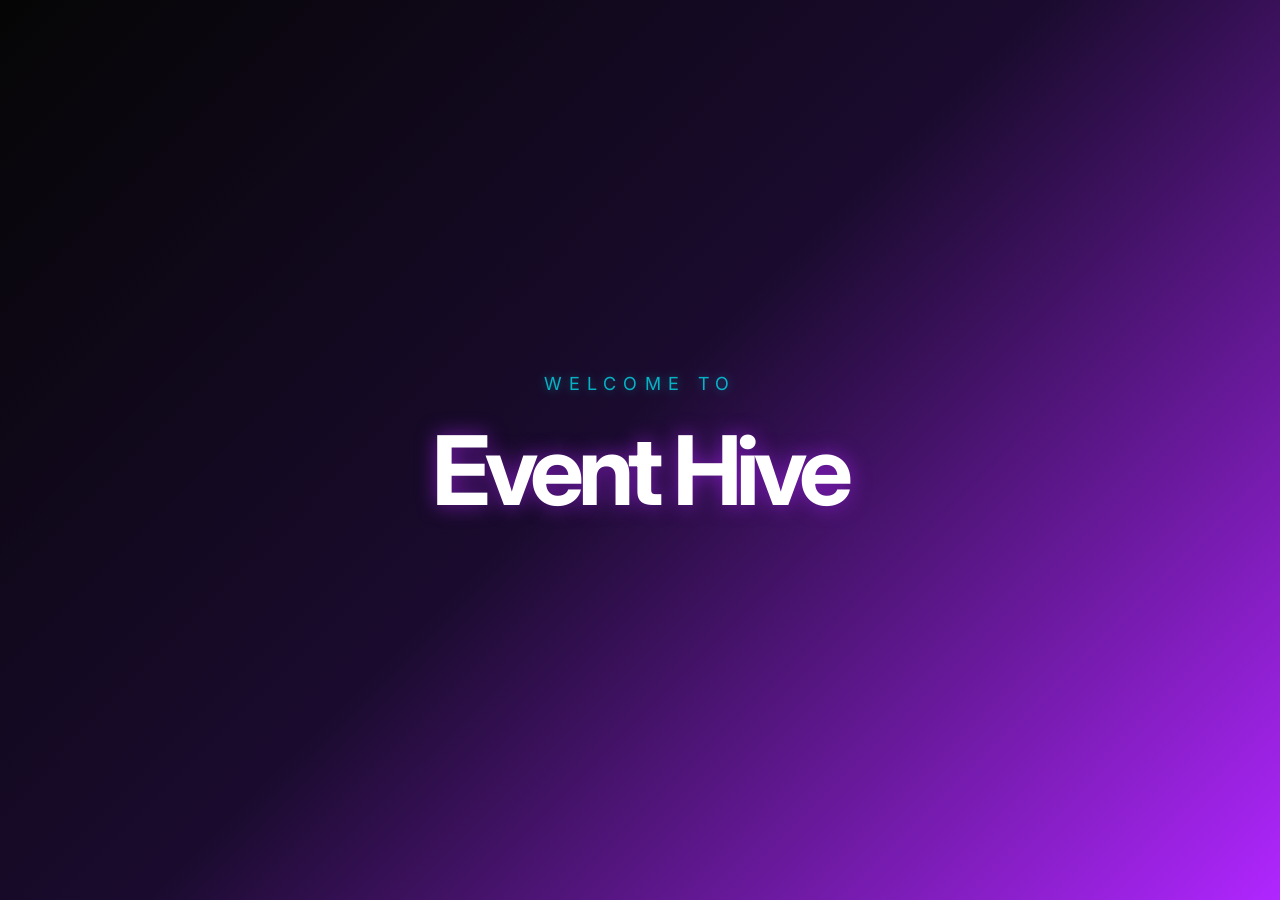
<file: index.html>
<!DOCTYPE html>
<html lang="en">

<head>
    <meta charset="UTF-8">
    <meta name="viewport" content="width=device-width, initial-scale=1.0">
    <title>Event Hive</title>
    <link rel="stylesheet" href="styles.css">
</head>

<body>
    <!-- Grid Pixelate Wipe Overlay -->
    <div id="wipe-overlay">
        <div id="wipe-grid"></div>
        <div id="wipe-scene-a">
            <div class="wipe-subtitle">WELCOME TO</div>
            <div class="wipe-title">Event Hive</div>
        </div>
    </div>
    <nav class="navbar">
        <ul>
            <li><a href="index.html">🏠 Home</a></li>
            <li><a href="add-event.html">✚ Add Event</a></li>
            <li><a href="past-events.html">⏳ Past Events</a></li>
        </ul>
    </nav>
    <main class="container">
        <header>
            <h1>🗓️ Event Hive</h1>
            <p id="eventCount" class="event-count">Total Events: 0</p>
        </header>

        <section class="list-section">
            <h2>🔥 Upcoming Events</h2>
            <ul id="eventList"></ul>
        </section>

    </main>
    <script src="config.js"></script>
    <script src="script.js"></script>
</body>

</html>
</file>
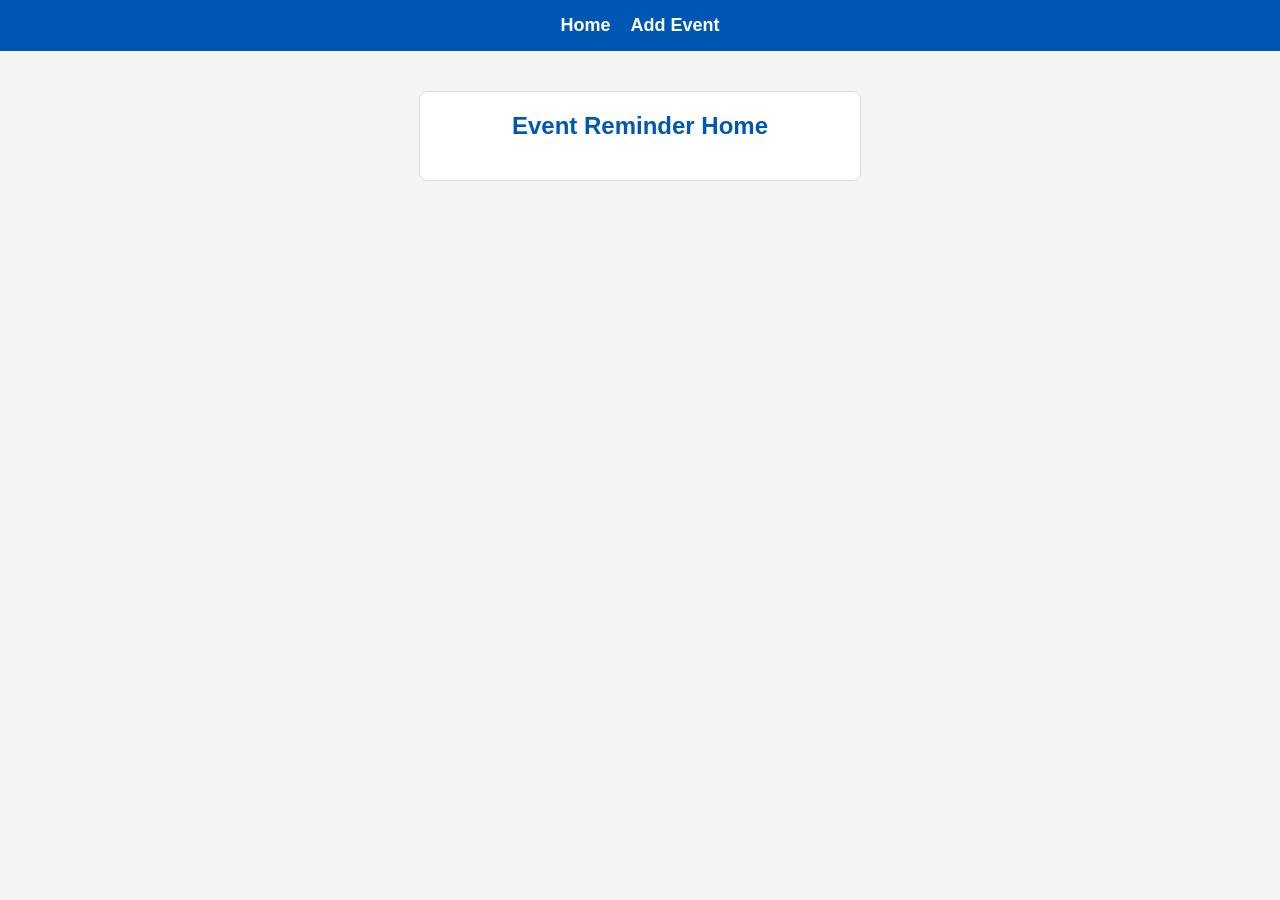
<file: frontend/index.html>
<!DOCTYPE html>
<html lang="en">
<head>
    <meta charset="UTF-8">
    <meta name="viewport" content="width=device-width, initial-scale=1.0">
    <title>Event Reminder</title>
    <link rel="stylesheet" href="styles.css">
</head>
<body>
    <nav class="navbar">
        <ul>
            <li><a href="index.html">Home</a></li>
            <li><a href="add-event.html">Add Event</a></li>
        </ul>
    </nav>
    <main class="container">
        <header>
            <h1>Event Reminder Home</h1>
        </header>

        <section class="list-section">
            <ul id="eventList"></ul>
        </section>
    </main>
    <script src="script.js"></script>
</body>
</html>
</file>
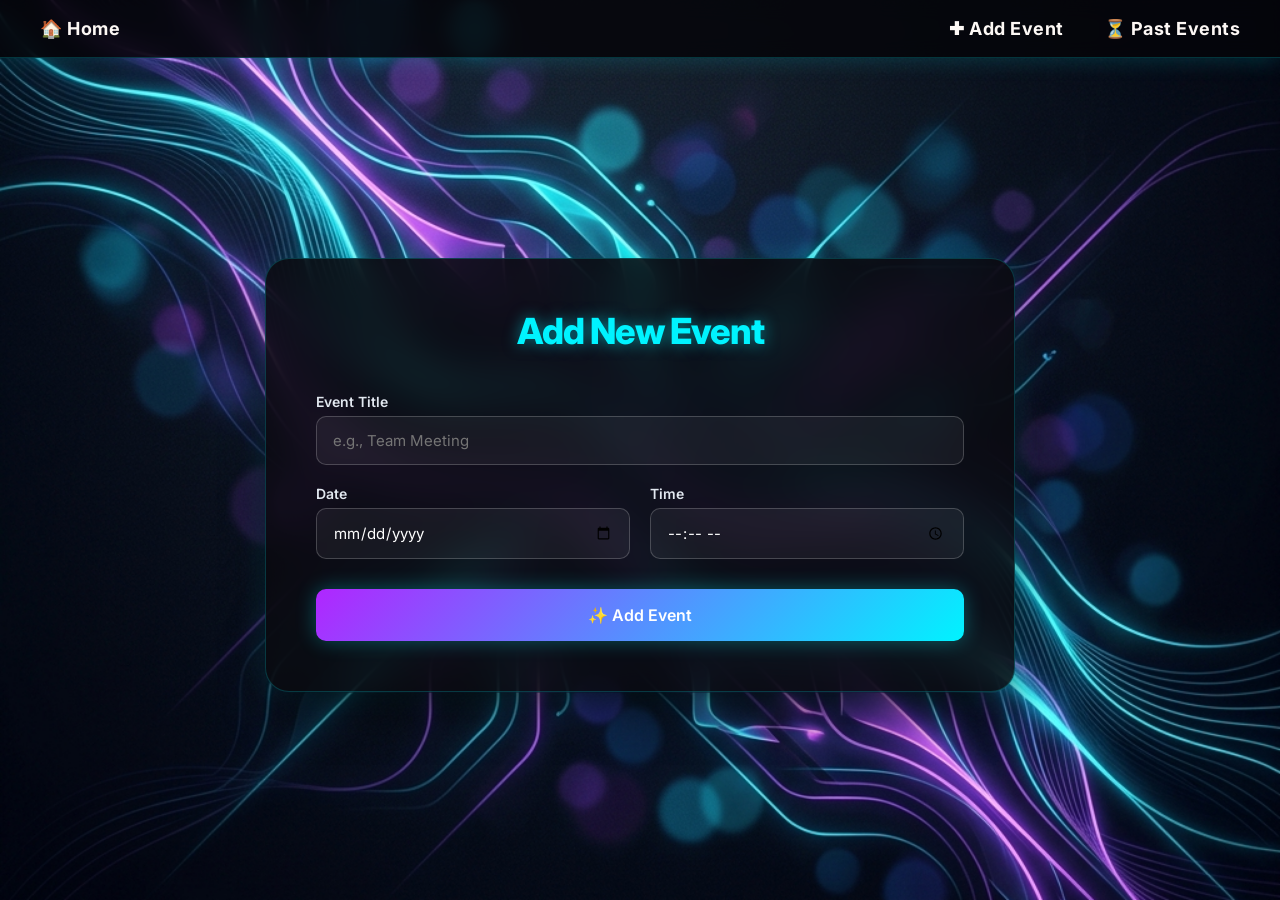
<file: add-event.html>
<!DOCTYPE html>
<html lang="en">

<head>
    <meta charset="UTF-8">
    <meta name="viewport" content="width=device-width, initial-scale=1.0">
    <title>Event Hive - Add</title>
    <link rel="stylesheet" href="styles.css">
</head>

<body>
    <nav class="navbar">
        <ul>
            <li><a href="index.html">🏠 Home</a></li>
            <li><a href="add-event.html">✚ Add Event</a></li>
            <li><a href="past-events.html">⏳ Past Events</a></li>
        </ul>
    </nav>
    <main class="container">
        <header>
            <h1>Add New Event</h1>
        </header>

        <section class="form-section">
            <div class="input-group">
                <label for="title">Event Title</label>
                <input type="text" id="title" placeholder="e.g., Team Meeting">
            </div>
            <div class="input-row">
                <div class="input-group">
                    <label for="date">Date</label>
                    <input type="date" id="date">
                </div>
                <div class="input-group">
                    <label for="time">Time</label>
                    <input type="time" id="time">
                </div>
            </div>
            <button class="btn-primary" onclick="addEvent(event)">✨ Add Event</button>
        </section>
    </main>
    <script src="config.js"></script>
    <script src="script.js"></script>
</body>

</html>
</file>
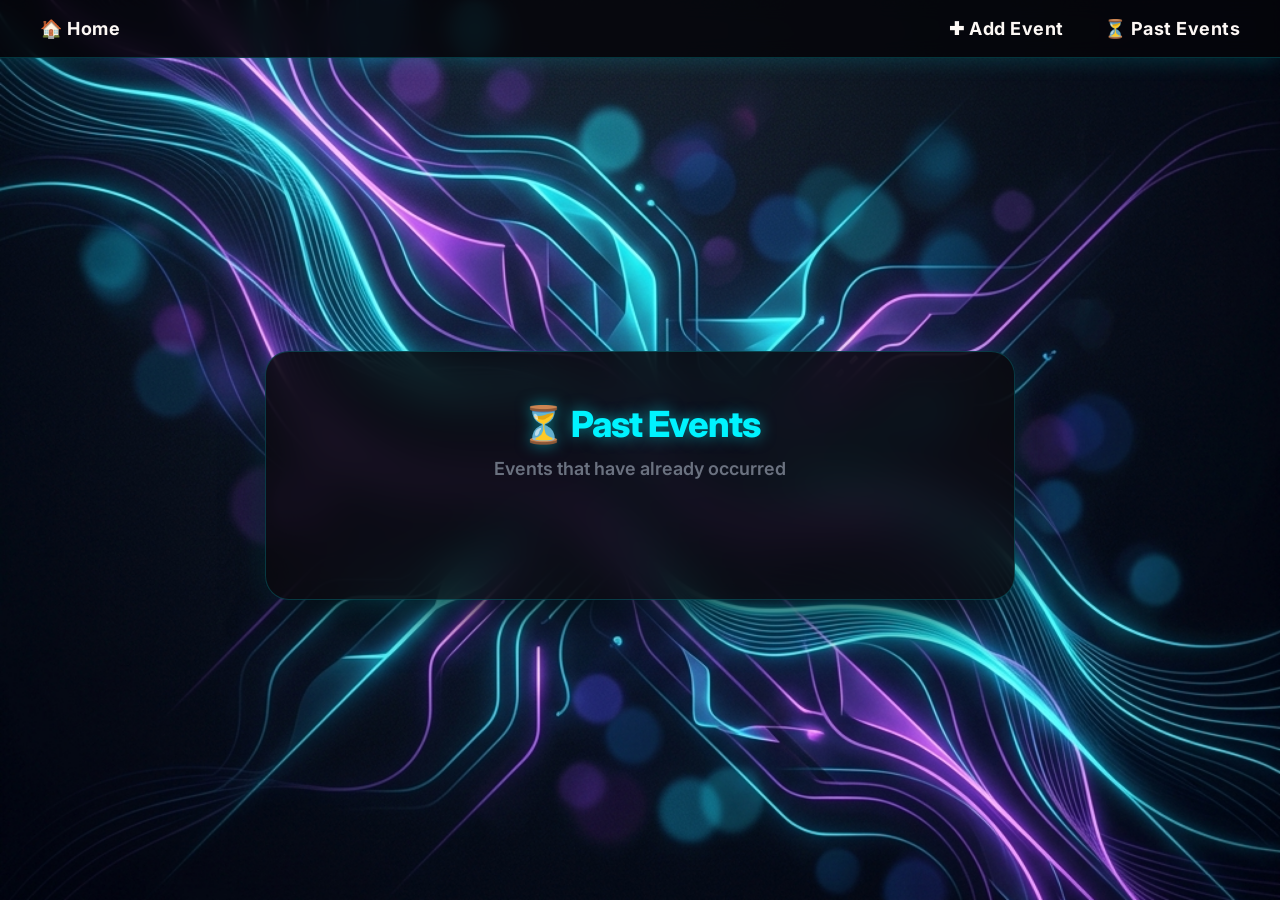
<file: past-events.html>
<!DOCTYPE html>
<html lang="en">

<head>
    <meta charset="UTF-8">
    <meta name="viewport" content="width=device-width, initial-scale=1.0">
    <title>Event Hive - Past Events</title>
    <link rel="stylesheet" href="styles.css">
</head>

<body>
    <nav class="navbar">
        <ul>
            <li><a href="index.html">🏠 Home</a></li>
            <li><a href="add-event.html">✚ Add Event</a></li>
            <li><a href="past-events.html">⏳ Past Events</a></li>
        </ul>
    </nav>
    <main class="container">
        <header>
            <h1>⏳ Past Events</h1>
            <p style="color: #6b7280; font-weight: 600; margin-top: 5px;">Events that have already occurred</p>
        </header>

        <section class="list-section">
            <ul id="pastEventList"></ul>
        </section>
    </main>
    <script src="config.js"></script>
    <script src="script.js"></script>
</body>

</html>
</file>
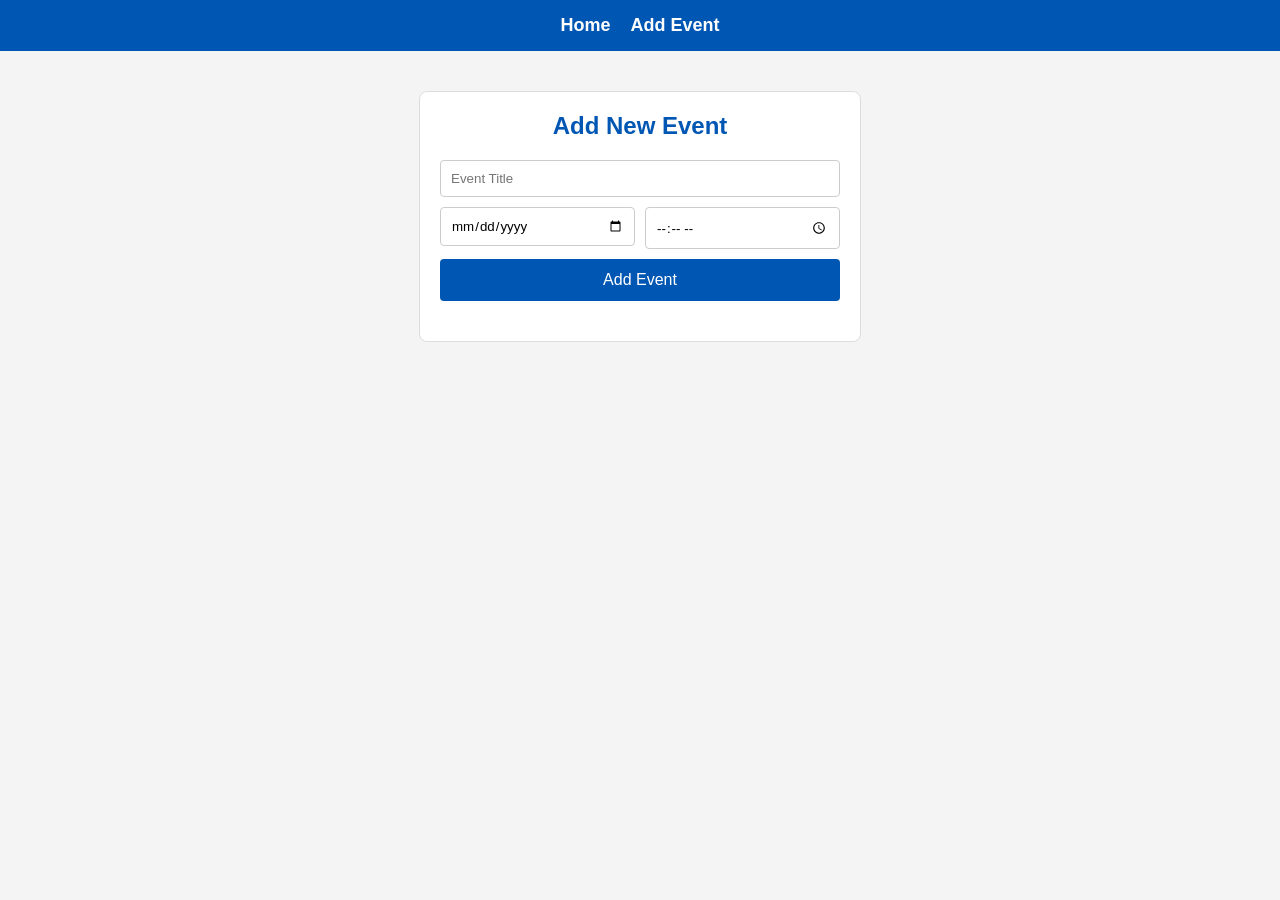
<file: frontend/add-event.html>
<!DOCTYPE html>
<html lang="en">
<head>
    <meta charset="UTF-8">
    <meta name="viewport" content="width=device-width, initial-scale=1.0">
    <title>Add Event</title>
    <link rel="stylesheet" href="styles.css">
</head>
<body>
    <nav class="navbar">
        <ul>
            <li><a href="index.html">Home</a></li>
            <li><a href="add-event.html">Add Event</a></li>
        </ul>
    </nav>
    <main class="container">
        <header>
            <h1>Add New Event</h1>
        </header>

        <section class="form-section">
            <div class="input-group">
                <input type="text" id="title" placeholder="Event Title">
            </div>
            <div class="input-row">
                <div class="input-group">
                    <input type="date" id="date">
                </div>
                <div class="input-group">
                    <input type="time" id="time">
                </div>
            </div>
            <button class="btn-primary" onclick="addEvent(event)">Add Event</button>
        </section>
    </main>
    <script src="script.js"></script>
</body>
</html>
</file>
<file: styles.css>
@import url('https://fonts.googleapis.com/css2?family=Inter:wght@300;400;600;700&display=swap');

* {
    margin: 0;
    padding: 0;
    box-sizing: border-box;
    font-family: 'Inter', sans-serif;
}

body {
    min-height: 100vh;
    /*Event Background */
    background: url('event-bg.png?v=3') no-repeat center center fixed;
    background-color: #0a0a0a; /* dark background */
    background-size: cover;
    color: #fdf8f5; /* Light text for dark theme */
    font-size: 18px; 
    display: flex;
    flex-direction: column;
    align-items: center;
    justify-content: center; 
}

.navbar {
    background-color: rgba(5, 5, 10, 0.85); 
    backdrop-filter: blur(10px);
    -webkit-backdrop-filter: blur(10px);
    border-bottom: 1px solid rgba(0, 243, 255, 0.2);
    padding: 18px 40px; /* for edges */
    width: 100%;
    box-shadow: 0 4px 20px rgba(0, 243, 255, 0.15);
    position: absolute;
    top: 0;
    z-index: 100;
}

.navbar ul {
    list-style-type: none;
    display: flex;
    justify-content: flex-end;
    gap: 40px;
    width: 100%;
}

.navbar li:first-child {
    margin-right: auto; /* Pushes the first item (Home) to the far left */
}

.navbar a {
    color: #fdf8f5; /* Light cream */
    text-decoration: none;
    font-weight: 700;
    font-size: 18px;
    letter-spacing: 0.5px;
    transition: all 0.3s ease;
}

.navbar a:hover,
.navbar a.active {
    color: #00f3ff; /* Neon cyan */
    text-shadow: 0 0 10px rgba(0, 243, 255, 0.5);
}

/* Main Container */
.container {
    background-color: rgba(10, 10, 15, 0.85); /* Dark glass for neon contrast */
    backdrop-filter: blur(20px);
    -webkit-backdrop-filter: blur(20px);
    border: 1px solid rgba(0, 243, 255, 0.2);
    box-shadow: 0 25px 50px -12px rgba(0, 0, 0, 0.8), 0 0 30px rgba(0, 243, 255, 0.15); /* Glowing shadow */
    border-radius: 24px; /* More rounded */
    padding: 50px;
    width: 90%;
    max-width: 750px; /* Wider for dashboard feel */
    margin-top: 100px;
    margin-bottom: 50px;
    color: #fdf8f5;
    position: relative;
    overflow: hidden;
}

header {
    text-align: center;
    margin-bottom: 40px;
}

header h1 {
    font-size: 36px;
    color: #00f3ff; /* Neon Cyan */
    font-weight: 800;
    letter-spacing: -1px;
    margin-bottom: 12px;
    text-shadow: 0 0 15px rgba(0, 243, 255, 0.5); /* Neon text shadow */
}

.event-count {
    display: inline-block;
    background-color: rgba(0, 243, 255, 0.1);
    border: 1px solid rgba(0, 243, 255, 0.4);
    color: #00f3ff;
    padding: 6px 16px;
    border-radius: 20px;
    font-size: 14px;
    font-weight: 700;
    letter-spacing: 0.5px;
    box-shadow: 0 0 10px rgba(0, 243, 255, 0.2);
}

/* Form Section */
.form-section {
    display: flex;
    flex-direction: column;
    gap: 20px;
}

.input-row {
    display: flex;
    gap: 20px;
}

.input-group {
    flex: 1;
    display: flex;
    flex-direction: column;
    gap: 6px;
}

.input-group label {
    font-size: 14px;
    font-weight: 600;
    color: #e2e8f0;
}

input {
    width: 100%;
    padding: 14px 16px;
    border: 1px solid rgba(255, 255, 255, 0.2);
    border-radius: 10px;
    background-color: rgba(255, 255, 255, 0.05);
    color: #ffffff;
    font-size: 15px;
    outline: none;
    transition: all 0.3s ease;
}

input:focus {
    background-color: rgba(0, 243, 255, 0.05);
    border-color: #00f3ff;
    box-shadow: 0 0 15px rgba(0, 243, 255, 0.4);
}

/* Buttons */
.btn-primary {
    background: linear-gradient(135deg, #b026ff 0%, #00f3ff 100%); /* Neon purple to cyan */
    color: white;
    border: none;
    padding: 16px;
    border-radius: 10px;
    font-size: 16px;
    font-weight: 600;
    cursor: pointer;
    margin-top: 10px;
    transition: transform 0.2s ease, box-shadow 0.2s ease;
    box-shadow: 0 0 20px rgba(0, 243, 255, 0.3);
}

.btn-primary:hover {
    transform: translateY(-2px);
    box-shadow: 0 0 30px rgba(0, 243, 255, 0.6);
}

.btn-primary:active {
    transform: translateY(0);
}

/* Event List */
.list-section {
    margin-bottom: 30px;
}

.list-section h2 {
    font-size: 20px;
    margin-bottom: 20px;
    color: #fdf8f5;
    display: flex;
    align-items: center;
    gap: 8px;
}

.list-section ul {
    list-style-type: none;
    display: flex;
    flex-direction: column;
    gap: 16px;
}

.list-section li {
    background-color: rgba(255, 255, 255, 0.03);
    border: 1px solid rgba(255, 255, 255, 0.08);
    padding: 20px 24px;
    border-radius: 16px;
    display: flex;
    justify-content: space-between;
    align-items: center;
    transition: all 0.3s cubic-bezier(0.4, 0, 0.2, 1);
    position: relative;
    overflow: hidden;
}

.list-section li::before {
    content: '';
    position: absolute;
    left: 0;
    top: 0;
    bottom: 0;
    width: 4px;
    background: linear-gradient(to bottom, #b026ff, #00f3ff);
    opacity: 0;
    transition: opacity 0.3s ease;
    box-shadow: 0 0 10px #00f3ff;
}

.list-section li:hover {
    transform: translateX(5px) translateY(-2px);
    box-shadow: 0 12px 24px rgba(0, 0, 0, 0.5), 0 0 15px rgba(0, 243, 255, 0.2);
    border-color: rgba(0, 243, 255, 0.5);
    background-color: rgba(255, 255, 255, 0.08);
}

.list-section li:hover::before {
    opacity: 1;
}

.event-details {
    display: flex;
    align-items: center;
    gap: 20px;
}

.event-date-badge {
    background-color: rgba(0, 243, 255, 0.1);
    border: 1px solid rgba(0, 243, 255, 0.3);
    border-radius: 12px;
    padding: 10px;
    text-align: center;
    min-width: 65px;
    box-shadow: 0 0 10px rgba(0, 243, 255, 0.15);
}

.event-date-month {
    font-size: 11px;
    text-transform: uppercase;
    color: #00f3ff;
    font-weight: 700;
    letter-spacing: 1px;
    text-shadow: 0 0 5px rgba(0, 243, 255, 0.3);
}

.event-date-day {
    font-size: 22px;
    font-weight: 800;
    color: white;
    line-height: 1;
    margin-top: 2px;
}

.event-info {
    display: flex;
    flex-direction: column;
    gap: 6px;
}

.event-title {
    font-weight: 700;
    font-size: 20px;
    color: #ffffff;
    letter-spacing: -0.3px;
}

.event-time {
    color: #d1d5db;
    font-size: 14px;
    display: flex;
    align-items: center;
    gap: 6px;
}

.btn-delete {
    background-color: transparent;
    color: #ff0055; /* Neon pink for delete */
    border: 1px solid #ff0055;
    padding: 8px 16px;
    border-radius: 8px;
    font-weight: 600;
    font-size: 14px;
    cursor: pointer;
    transition: all 0.2s ease;
}

.btn-delete:hover {
    background-color: #ff0055;
    color: white;
    box-shadow: 0 0 10px rgba(255, 0, 85, 0.5);
}

/* Past Events specific styling */
.past-event {
    opacity: 0.5;
    background-color: rgba(255, 255, 255, 0.02) !important;
}

.past-event:hover {
    transform: none;
    box-shadow: none;
    border-color: rgba(255, 255, 255, 0.1);
}

/* Responsive Mobile Design */
@media (max-width: 480px) {
    .container {
        padding: 25px;
        margin-top: 30px;
    }

    .input-row {
        flex-direction: column;
        gap: 15px;
    }

    .navbar ul {
        gap: 20px;
    }

    .list-section li {
        flex-direction: column;
        align-items: flex-start;
        gap: 15px;
    }

    .btn-delete {
        width: 100%;
        text-align: center;
    }
}

/* Grid Pixelate Wipe Animation Styles */
#wipe-overlay {
    position: fixed;
    inset: 0;
    z-index: 9999;
    background-color: transparent;
    pointer-events: none;
    overflow: hidden;
}

#wipe-grid {
    position: absolute;
    inset: 0;
    display: grid;
    /* Grid template columns/rows set by JS */
}

.wipe-cell {
    background-color: #050505;
    opacity: 1;
    transition: opacity 0.15s linear;
}

#wipe-scene-a {
    position: absolute;
    inset: 0;
    background: linear-gradient(135deg, #050505 0%, #1a0b2e 48%, #b026ff 100%);
    display: flex;
    flex-direction: column;
    align-items: center;
    justify-content: center;
    color: white;
    font-family: 'Inter', sans-serif;
    gap: 18px;
    text-align: center;
    transition: opacity 0.1s linear;
}

.wipe-subtitle {
    font-size: 18px;
    letter-spacing: 0.4em;
    opacity: 0.72;
    color: #00f3ff;
    text-shadow: 0 0 10px rgba(0, 243, 255, 0.5);
}

.wipe-title {
    font-size: 96px;
    font-weight: 700;
    letter-spacing: -0.06em;
    text-shadow: 0 0 20px rgba(176, 38, 255, 0.6);
}
</file>
<file: frontend/styles.css>
* {
    margin: 0;
    padding: 0;
    font-family: Arial, sans-serif;
}

body {
    background-color: #f4f4f4;
    color: #333;
    display: flex;
    flex-direction: column;
    align-items: center;
    padding: 0;
}

.navbar {
    background-color: #0056b3;
    padding: 15px;
    width: 100%;
}

.navbar ul {
    list-style-type: none;
    display: flex;
    justify-content: center;
    gap: 20px;
}

.navbar a {
    color: white;
    text-decoration: none;
    font-weight: bold;
    font-size: 18px;
}

.navbar a:hover {
    text-decoration: underline;
}

.container {
    background-color: white;
    border: 1px solid #ddd;
    border-radius: 8px;
    padding: 20px;
    width: 400px;
    margin-top: 40px;
}

header {
    text-align: center;
    margin-bottom: 20px;
}

header h1 {
    font-size: 24px;
    color: #0056b3;
}

header p {
    color: #666;
}

.form-section {
    display: flex;
    flex-direction: column;
    gap: 10px;
    margin-bottom: 20px;
}

.input-row {
    display: flex;
    gap: 10px;
}

.input-group {
    flex: 1;
}

input {
    width: 100%;
    padding: 10px;
    border: 1px solid #ccc;
    border-radius: 4px;
    box-sizing: border-box;
}

.btn-primary {
    background-color: #0056b3;
    color: white;
    border: none;
    padding: 12px;
    border-radius: 4px;
    font-size: 16px;
}

.list-section ul {
    list-style: none;
    display: flex;
    flex-direction: column;
    gap: 10px;
}

.list-section li {
    background-color: #f9f9f9;
    border: 1px solid #eee;
    padding: 15px;
    border-radius: 4px;
    display: flex;
    justify-content: space-between;
    align-items: center;
}

.event-title {
    font-weight: bold;
    font-size: 18px;
}

.event-time {
    color: #777;
    font-size: 14px;
}

.btn-delete {
    background-color: #dc3545;
    color: white;
    border: none;
    padding: 5px 10px;
    border-radius: 4px;
}
</file>
